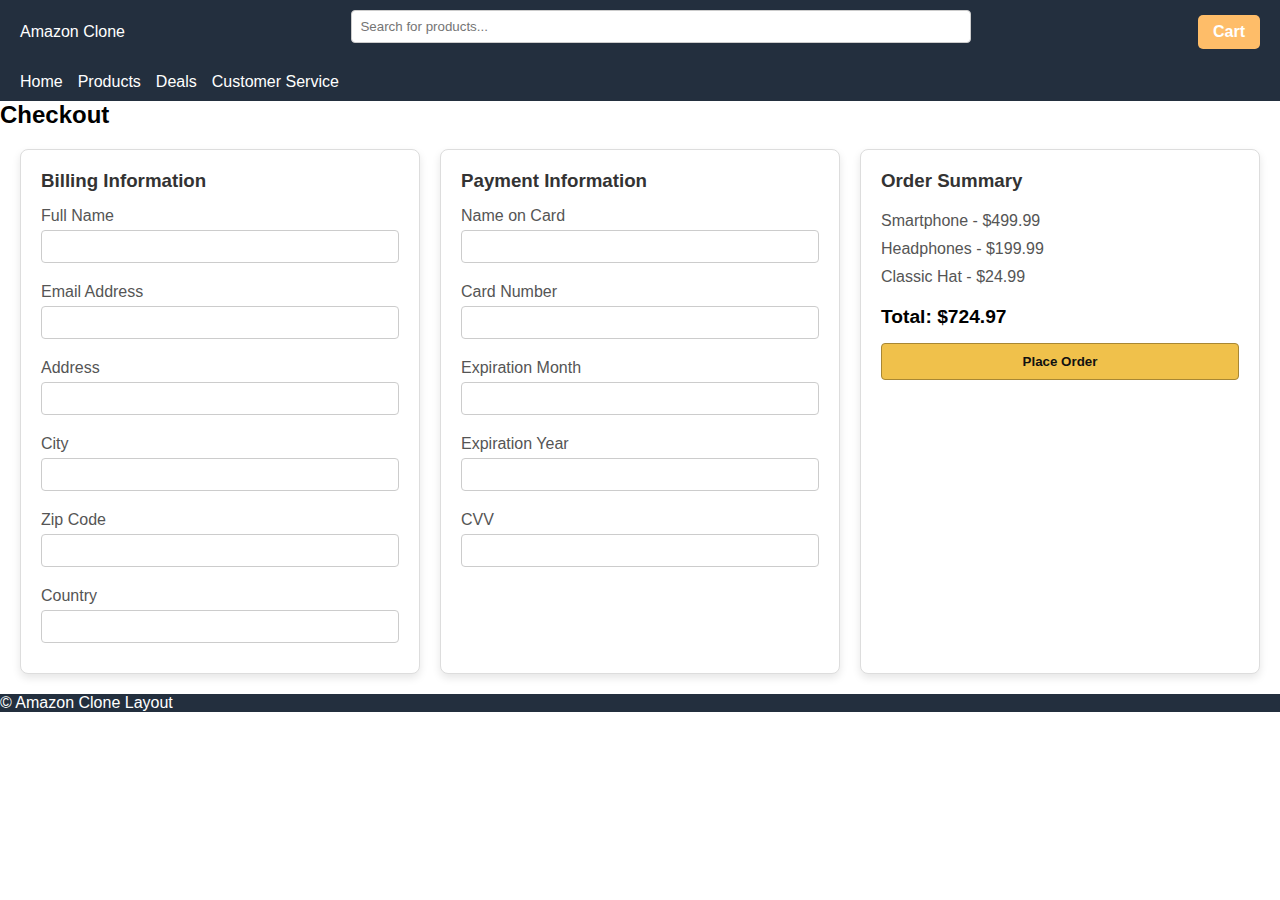
<file: checkout.html>
<!DOCTYPE html>
<html lang="en">
<head>
  <meta charset="UTF-8">
  <meta name="viewport" content="width=device-width, initial-scale=1.0">
  <title>Checkout - Amazon Clone</title>
  <link rel="stylesheet" href="style.css">
</head>
<body>

  <!-- Header -->
  <header class="header">
    <div class="logo">Amazon Clone</div>
    <input type="text" class="search-bar" placeholder="Search for products...">
    <div class="cart">Cart</div>
  </header>

  <!-- Navigation -->
  <nav class="navbar">
    <ul>
      <li><a href="index.html">Home</a></li>
      <li><a href="products.html">Products</a></li>
      <li><a href="#">Deals</a></li>
      <li><a href="#">Customer Service</a></li>
    </ul>
  </nav>

  <!-- Checkout Section -->
  <section class="checkout">
    <h2>Checkout</h2>
    
    <div class="checkout-container">
      <!-- Billing Information Form -->
      <div class="billing-info">
        <h3>Billing Information</h3>
        <form>
          <label for="name">Full Name</label>
          <input type="text" id="name" name="name" required>

          <label for="email">Email Address</label>
          <input type="email" id="email" name="email" required>

          <label for="address">Address</label>
          <input type="text" id="address" name="address" required>

          <label for="city">City</label>
          <input type="text" id="city" name="city" required>

          <label for="zip">Zip Code</label>
          <input type="text" id="zip" name="zip" required>

          <label for="country">Country</label>
          <input type="text" id="country" name="country" required>
        </form>
      </div>

      <!-- Payment Information Form -->
      <div class="payment-info">
        <h3>Payment Information</h3>
        <form>
          <label for="card-name">Name on Card</label>
          <input type="text" id="card-name" name="card-name" required>

          <label for="card-number">Card Number</label>
          <input type="text" id="card-number" name="card-number" required>

          <label for="exp-month">Expiration Month</label>
          <input type="text" id="exp-month" name="exp-month" required>

          <label for="exp-year">Expiration Year</label>
          <input type="text" id="exp-year" name="exp-year" required>

          <label for="cvv">CVV</label>
          <input type="text" id="cvv" name="cvv" required>
        </form>
      </div>

      <!-- Order Summary -->
      <div class="order-summary">
        <h3>Order Summary</h3>
        <ul>
          <li>Smartphone - $499.99</li>
          <li>Headphones - $199.99</li>
          <li>Classic Hat - $24.99</li>
          <!-- Add more items if needed -->
        </ul>
        <p><strong>Total: $724.97</strong></p>
        <button type="submit">Place Order</button>
      </div>
    </div>
  </section>

  <!-- Footer -->
  <footer class="footer">
    <p>&copy; Amazon Clone Layout</p>
  </footer>

</body>
</html>
</file>
<file: style.css>
/* General */
* {
  margin: 0;
  padding: 0;
  box-sizing: border-box;
}

body {
  font-family: Arial, sans-serif;
  display: flex;
  flex-direction: column;
  min-height: 100vh;
}

.header, .navbar, .footer {
  background-color: #232f3e;
  color: white;
}

.header {
  display: flex;
  align-items: center;
  justify-content: space-between;
  padding: 10px 20px;
}

.search-bar {
  width: 50%;
  padding: 8px;
}

.cart {
  background-color: #febd69;
  padding: 8px 15px;
  border-radius: 5px;
  font-weight: bold;
}

.navbar ul {
  display: flex;
  list-style: none;
  padding: 10px 20px;
}

.navbar a {
  color: white;
  margin-right: 15px;
  text-decoration: none;
}

/* Hero Section */
.hero {
  position: relative;
}

.hero img {
  width: 100%;
  height: auto;
}

.hero-text {
  position: absolute;
  top: 50%;
  left: 50%;
  transform: translate(-50%, -50%);
  color: white;
  background: rgba(0, 0, 0, 0.5);
  padding: 20px;
  border-radius: 8px;
}

/* Categories */
.categories, .featured-products {
  padding: 20px;
}

.category-grid, .product-grid {
  display: grid;
  grid-template-columns: repeat(auto-fit, minmax(150px, 1fr));
  gap: 15px;
}

.category-card, .product-card {
  background: white;
  padding: 15px;
  border: 1px solid #ddd;
  text-align: center;
}

.product-card img, .category-card img {
  width
}
/* Product Grid Styling */
.product-grid {
  display: flex;
  flex-wrap: wrap;
  gap: 20px; /* Space between each product card */
  justify-content: center;
  padding: 20px;
}

.product-card {
  width: 250px;
  background-color: #fff;
  border: 1px solid #ddd;
  border-radius: 8px;
  box-shadow: 0 4px 8px rgba(0, 0, 0, 0.1); /* Adds shadow to give a card effect */
  padding: 15px;
  text-align: center;
  transition: transform 0.2s ease-in-out;
}

.product-card img {
  width: 100%;
  height: auto;
  border-radius: 8px;
}

.product-card h3 {
  margin: 15px 0 10px; /* Spacing around the product title */
  font-size: 1.1em;
  color: #333;
}

.product-card p {
  color: #555;
  font-size: 1.1em;
  margin-bottom: 15px;
}

.product-card button {
  background-color: #f0c14b;
  border: 1px solid #a88734;
  padding: 10px 20px;
  border-radius: 4px;
  color: #111;
  font-weight: bold;
  cursor: pointer;
  transition: background-color 0.2s;
}

.product-card button:hover {
  background-color: #ddb347;
}

/* Hover effect on product cards */
.product-card:hover {
  transform: translateY(-5px); /* Adds a subtle lift effect */
  box-shadow: 0 6px 12px rgba(0, 0, 0, 0.15);
}
.checkout-container {
  display: flex;
  gap: 20px;
  justify-content: space-between;
  padding: 20px;
}

.billing-info, .payment-info, .order-summary {
  flex: 1;
  background-color: #fff;
  padding: 20px;
  border: 1px solid #ddd;
  border-radius: 8px;
  box-shadow: 0 4px 8px rgba(0, 0, 0, 0.1);
}

.billing-info h3, .payment-info h3, .order-summary h3 {
  margin-bottom: 15px;
  color: #333;
}

label {
  display: block;
  margin: 10px 0 5px;
  color: #555;
}

input {
  width: 100%;
  padding: 8px;
  margin-bottom: 10px;
  border: 1px solid #ccc;
  border-radius: 4px;
}

.order-summary ul {
  list-style-type: none;
  padding: 0;
}

.order-summary ul li {
  padding: 5px 0;
  color: #555;
}

.order-summary p {
  font-size: 1.2em;
  margin-top: 15px;
}

.order-summary button {
  width: 100%;
  padding: 10px;
  background-color: #f0c14b;
  border: 1px solid #a88734;
  border-radius: 4px;
  color: #111;
  font-weight: bold;
  cursor: pointer;
  margin-top: 15px;
  transition: background-color 0.2s;
}

.order-summary button:hover {
  background-color: #ddb347;
}
</file>
